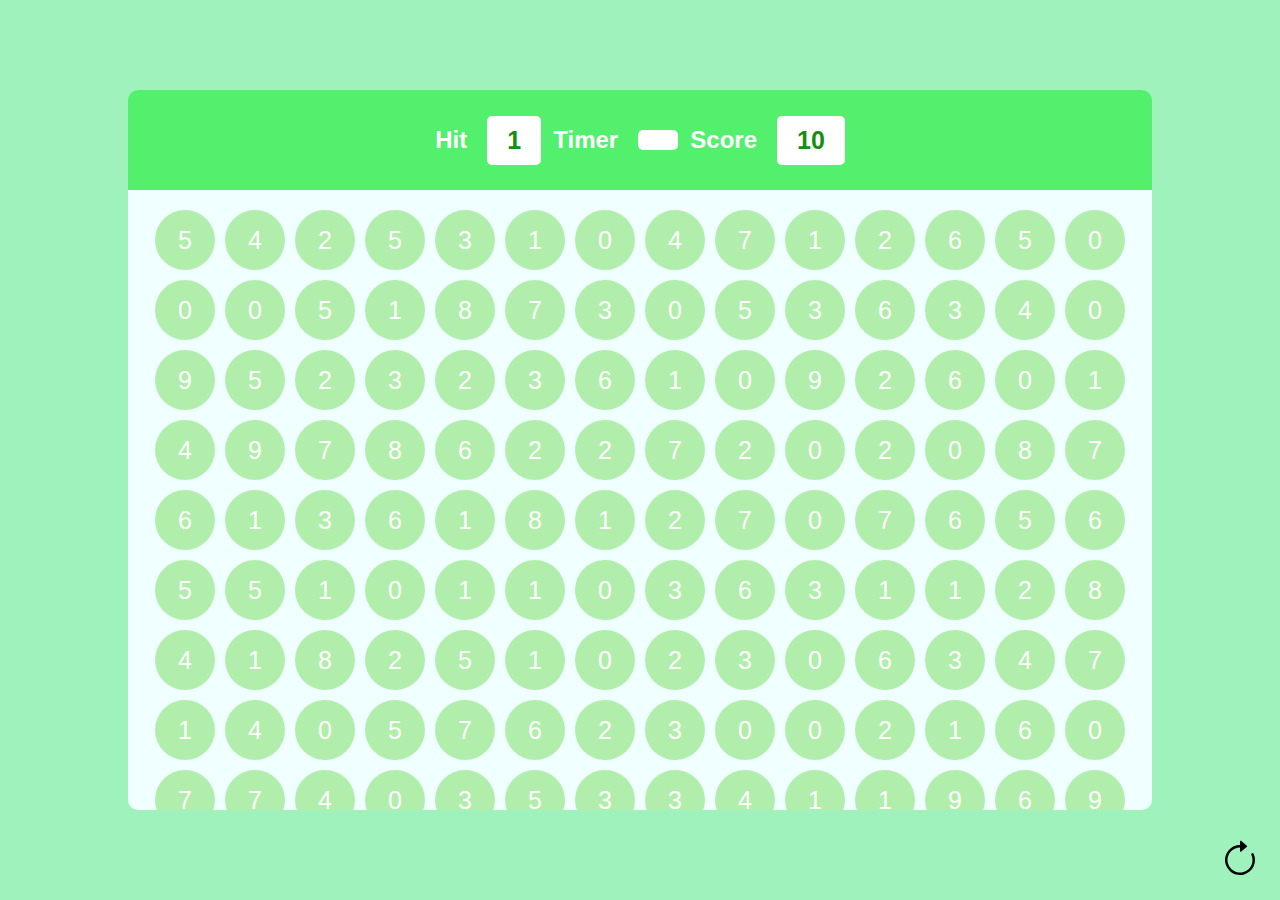
<file: index.html>
<!DOCTYPE html>
<html lang="en">
<head>
    <meta charset="UTF-8">
    <meta name="viewport" content="width=device-width, initial-scale=1.0">
    <title>Bubble Game</title>
    <link rel="stylesheet" href="bubble.css">
</head>
<body>
    <div id="main">
        <div id="panel">
            <div id="ptop">
                <div class="elem">
                    <h2>Hit</h2>
                    <div id="hitval" class="box">5</div>
                </div>
                <div class="elem">
                    <h2>Timer</h2>
                    <div  id ="timerval"  class="box"></div>
                </div>
                <div class="elem">
                    <h2>Score</h2>
                    <div  id ="scoreval"   class="box">8</div>
                </div>
            </div>
            <div id ="pbtm">
            </div>
        </div>
    </div>
    <img src="arrow-clockwise.svg" class="reload" alt="">
   <script src="bubble.js"></script> 
</body>
</html>
</file>
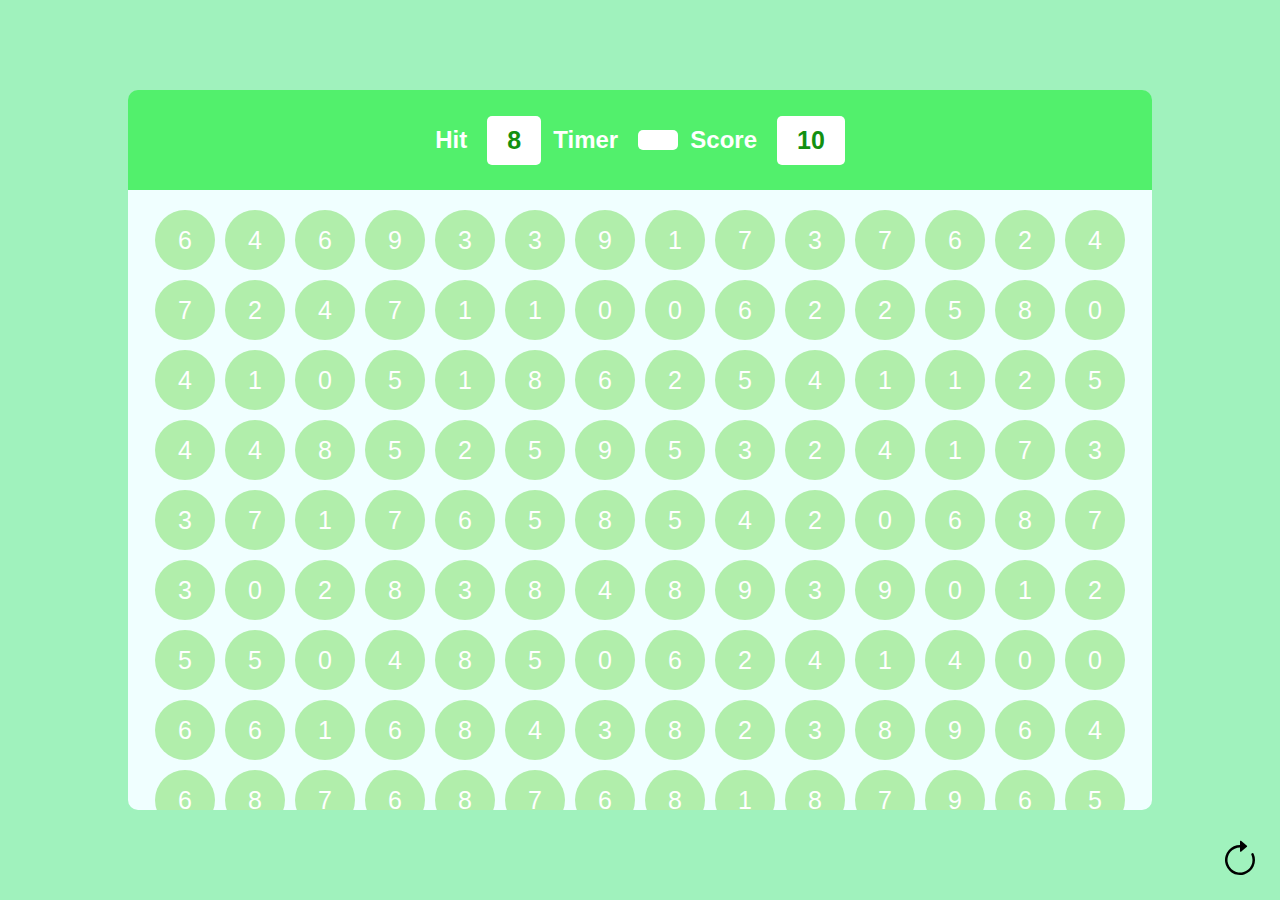
<file: bubble.html>
<!DOCTYPE html>
<html lang="en">
<head>
    <meta charset="UTF-8">
    <meta name="viewport" content="width=device-width, initial-scale=1.0">
    <title>Bubble Game</title>
    <link rel="stylesheet" href="bubble.css">
</head>
<body>
    <div id="main">
        <div id="panel">
            <div id="ptop">
                <div class="elem">
                    <h2>Hit</h2>
                    <div id="hitval" class="box">5</div>
                </div>
                <div class="elem">
                    <h2>Timer</h2>
                    <div  id ="timerval"  class="box"></div>
                </div>
                <div class="elem">
                    <h2>Score</h2>
                    <div  id ="scoreval"   class="box">8</div>
                </div>
            </div>
            <div id ="pbtm">
            </div>
        </div>
    </div>
    <img src="arrow-clockwise.svg" class="reload" alt="">
   <script src="bubble.js"></script> 
</body>
</html>
</file>
<file: bubble.css>
*{
    margin:0;
    padding: 0;
    box-sizing: border-box;
    font-family: 'Segoe UI', Tahoma, Geneva, Verdana, sans-serif;
}
html,body{
    height: 100%;
    width: 100%;
}
#main{
    display: flex;
    align-items: center;
    justify-content: center;
    width: 100%;
    height: 100%;
    background-color:rgb(160, 242, 189);
}
#panel{
    overflow: hidden;
    height: 80%;
    width: 80%;
    background-color: azure;
    border-radius: 10px;
    overflow-y: auto;

}
#ptop
{
    padding: 0px  30%;
    justify-content: space-between;
    align-items: center;
    display: flex;
    color: #ffff;
    width: 100%;
    height: 100px;
    background-color: rgb(82, 240, 108);

}
.elem{
    display: flex;
    align-items: center;
    gap: 20px;
    h2{
        font-weight: bold;
    }
}
.box{
    padding: 10px 20px ;
    background-color: #ffff;
    border-radius: 5px;
    color: rgb(19, 144, 17);
    font-weight: 700;
    font-size: 25px;
}

#pbtm
{
    justify-content: center;
    align-items: center;
    width: 100%;
    height: calc(100% - 100px);
    padding: 20px;
    display: flex;
    gap: 10px;
    flex-wrap: wrap;
}
.bubble
{
    display: flex;
    align-items: center;
    justify-content: center;
    width:60px ;
    height: 60px;
    background-color: rgb(177, 238, 171);
    border-radius: 50%;
    color: #ffff;
    font-size: 25px;
    font-weight: 500;

}
.bubble:hover{
    background-color: rgb(19, 144, 17);
    cursor: pointer;
    color:azure;
}
@media only screen and (max-width:768px){
    #ptop{
        padding: 0 1%;
    }

}
.reload{
    position: fixed;
    bottom: 20px;
    right: 20px;
    height: 40px;
    width: 40px;
}
</file>
